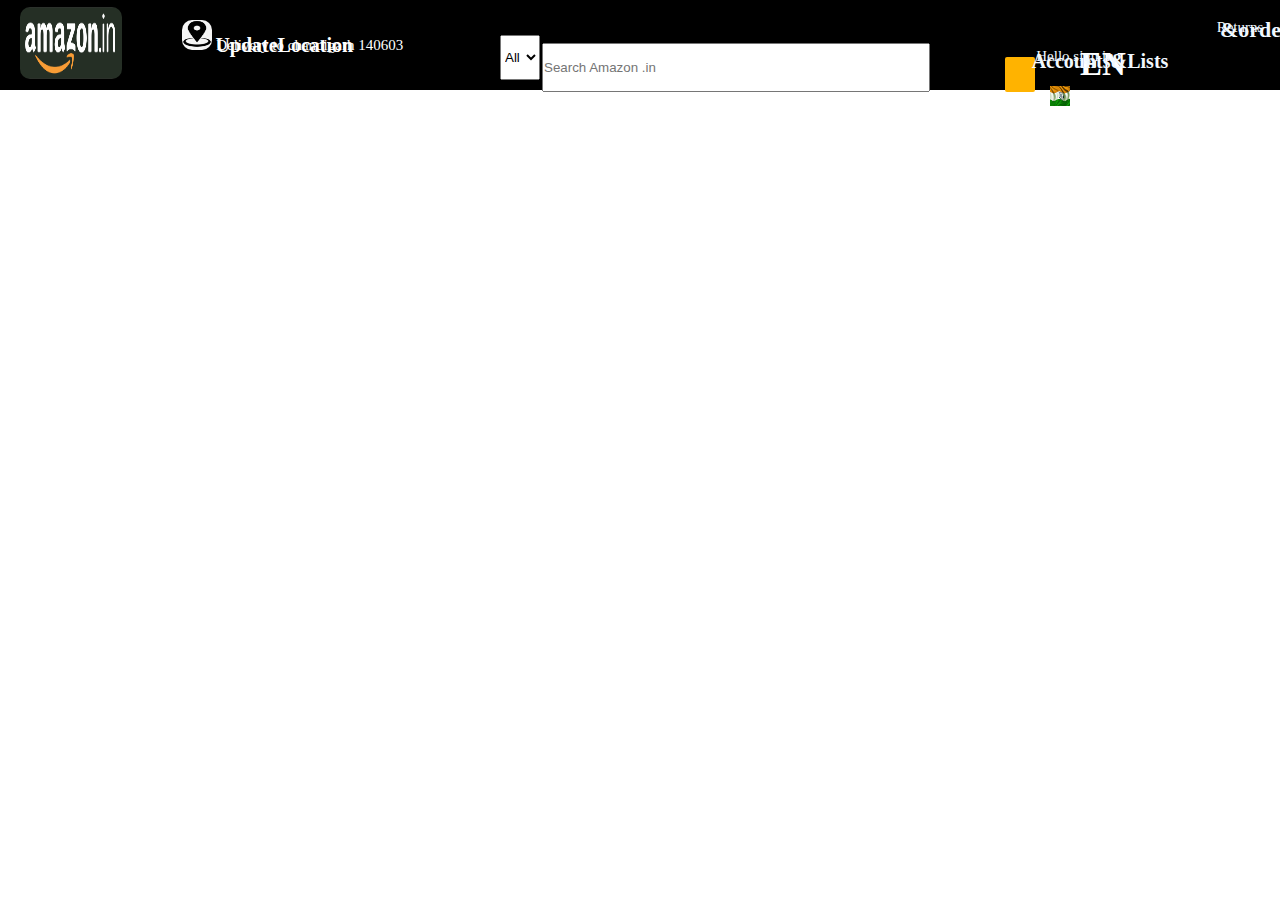
<file: index.html>
<!DOCTYPE html>
<html lang="en">
<head>
    <meta charset="UTF-8">
    <meta name="viewport" content="width=device-width, initial-scale=1.0">
    <title>Document</title>
    <link rel="stylesheet" href="https://cdnjs.cloudflare.com/ajax/libs/font-awesome/6.6.0/css/all.min.css" integrity="sha512-Kc323vGBEqzTmouAECnVceyQqyqdsSiqLQISBL29aUW4U/M7pSPA/gEUZQqv1cwx4OnYxTxve5UMg5GT6L4JJg==" crossorigin="anonymous" referrerpolicy="no-referrer" />
    <link href="https://cdn.jsdelivr.net/npm/bootstrap@5.0.2/dist/css/bootstrap.min.css" rel="stylesheet" integrity="sha384-EVSTQN3/azprG1Anm3QDgpJLIm9Nao0Yz1ztcQTwFspd3yD65VohhpuuCOmLASjC" crossorigin="anonymous">
</head>
<style>
    *{
        padding: 0%;
        margin: 0%;
    }
   
    .hello{
        height: 10vh;
        width: 100%;
        background-color: black;
        display: flex;
        font-size: 5px;
        /* justify-content: space-between; */
        
    }
    .hello a{
        text-decoration: none;
        color: white;
        margin-left: 10px;
        margin-top: 5px;
        height: 15vh;
        width: 8vw;
        font-size: 15px;

    }
    .hello a img{
        height: 8vh;
        width: 8vw;
        border-radius: 10px;
        

       
    }
    .hello a img:hover{
        height: 8vh;
        width: 8vw;
       
        border: 1px solid antiquewhite;

       
    }
    

    .hello img{
        height: 20vh;
        width: 200vw;
        margin-left: 10px;
        margin-top: 2px;
    }
    .no {
        margin-left: 500px;
        height: 5vh;
        width: 8vw;
        margin-top: -55px;
        display: flex;
      
       
    }
    .o1 input{
        display: flex;
        margin-left: 542px;
        height: 5vh;
        width: 30vw;
        margin-top: -37px;
        
    }
    .dell h1{
        height: 2vh;
        width: 2vw;
        font-size: 20px;
        color: white;
        padding-left: 45px;
        margin-top: -20px;
        margin-left: 58px;
    }
    .dell a img{
        height: 30px;
        width: 30px;
        margin-top: 20px;
        margin-left: 60px;
        
    }
    .r1{
        background-color: rgb(255, 179, 0);
        color:  black; 
        margin-left: 1005px;
        text-align: center;
        height: 35px;
        width: 30px;
        margin-top: -35px;
        border-radius: 2px;
    }
    .p1 h1{
        display: flex;
        margin-left: 1080px;
        align-items: center;
        margin-top: -64px;
        font-size: 33px;
        color: white;
        background-color: black;

    }
    .p1 img{
        margin-left: 1050px;
        height: 20px;
        width: 20px;
        margin-top: -65px;
    }
    .g1 p{
        text-align: center;
        font-size: 15px;
        color: aliceblue;
        margin-top: -44px;
        margin-left: 870px;

    }
    .g1 h1{
        text-align: center;
        font-size: 20px;
        color: aliceblue;
        margin-top: -15px;
        margin-left: 920px;
    }
    .d1 p{
        text-align: center;
        font-size: 15px;
        color: aliceblue;
        margin-top: -54px;
        margin-left: 1200px;
    }
    .d1 h1{
        text-align: center;
        font-size: 22px;
        color: aliceblue;
        margin-top: -19px;
        margin-left: 1220px;
    }
    
  
</style>




<body>
    <div class="ji">
        <div class="hello">
            
            <a href="https://www.amazon.in/ref=nav_logo"><img src="amaz1.webp" alt=""></a>
            <div class="dell"><a href="" ><img src="[data-uri]" alt="">
            Delivery to chandigarh 140603</a><br>
        <h1><b>UpdateLocation</b></h1></div>
        </div>
    <div class="no">
        
        <select name="">
            <option value="">All</option>
            <option value="goa">Hp</option>
        </select> 
     </div>
        <div class="o1">
            
     
        <input type="text"   placeholder="Search Amazon .in" > 
        </div>

        <div class="r1">
        <i class="fa-solid fa-magnifying-glass"></i>
     
  
        
    </div>
<div class="p1">
  <img src="indian.jpeg" alt="">
  <h1>EN</h1>
</div>
<div class="g1">
    <p>Hello,sign in</p>
    <h1><b>Accounts&Lists</b></h1>
</div>
<div class="d1">
    <p>Returns</p>
    <h1><b>&order</b></h1>
</div>
<div class="t1">
    <font-awesome-icon :icon="['fas', 'cart-shopping']" />
</div>
</div>
</body>
</html>
</file>
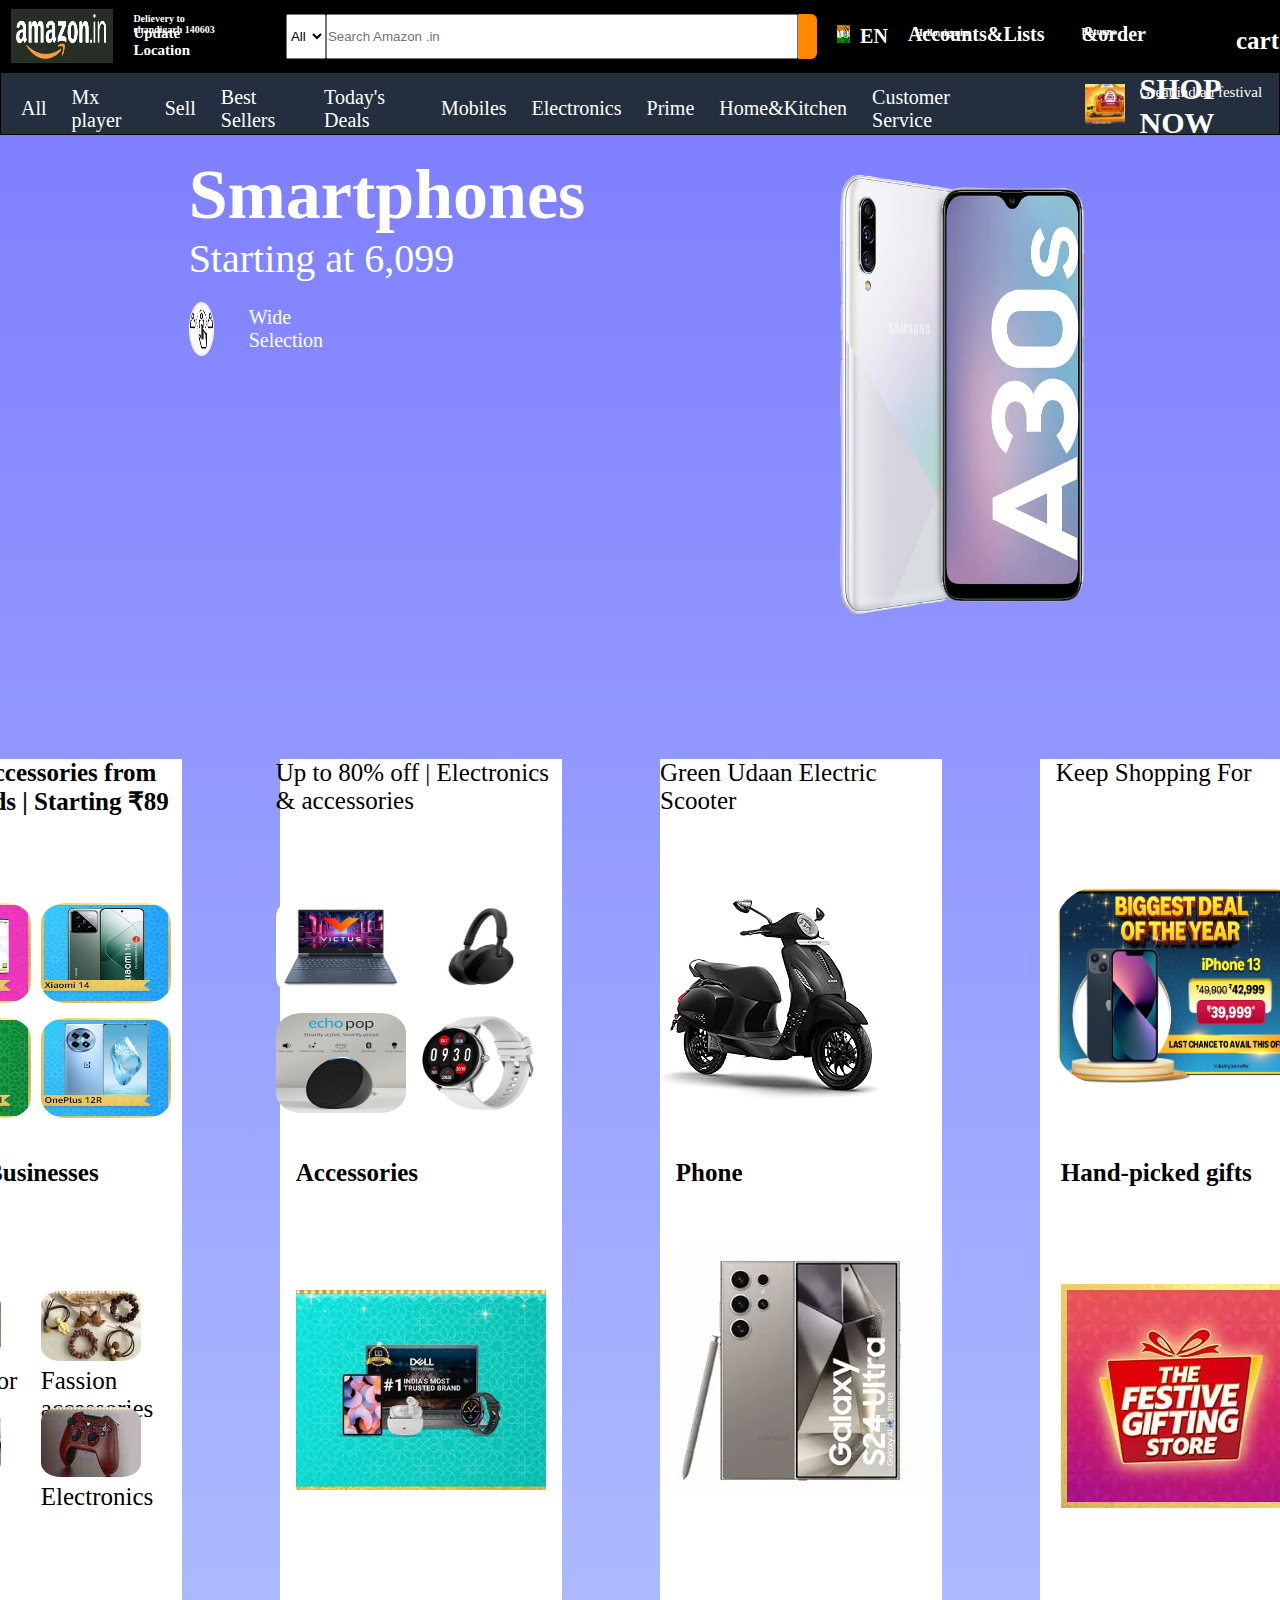
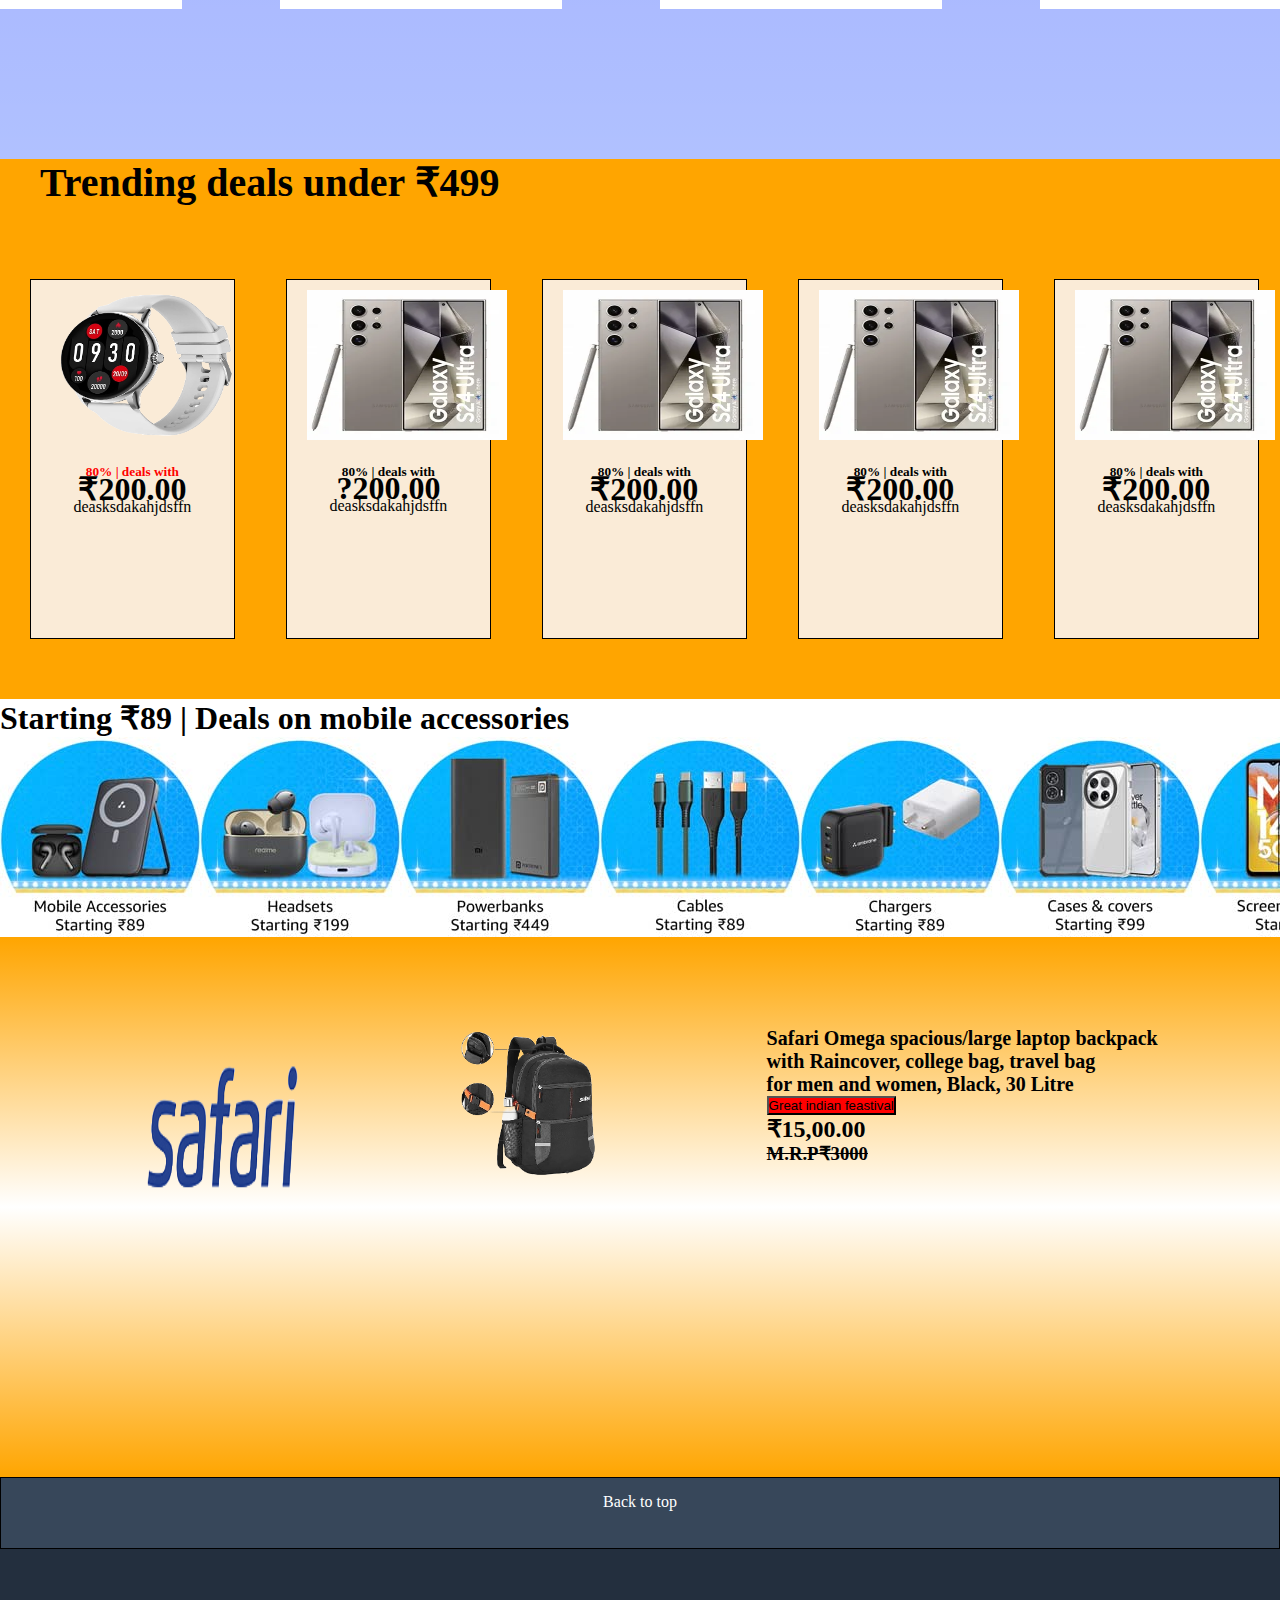
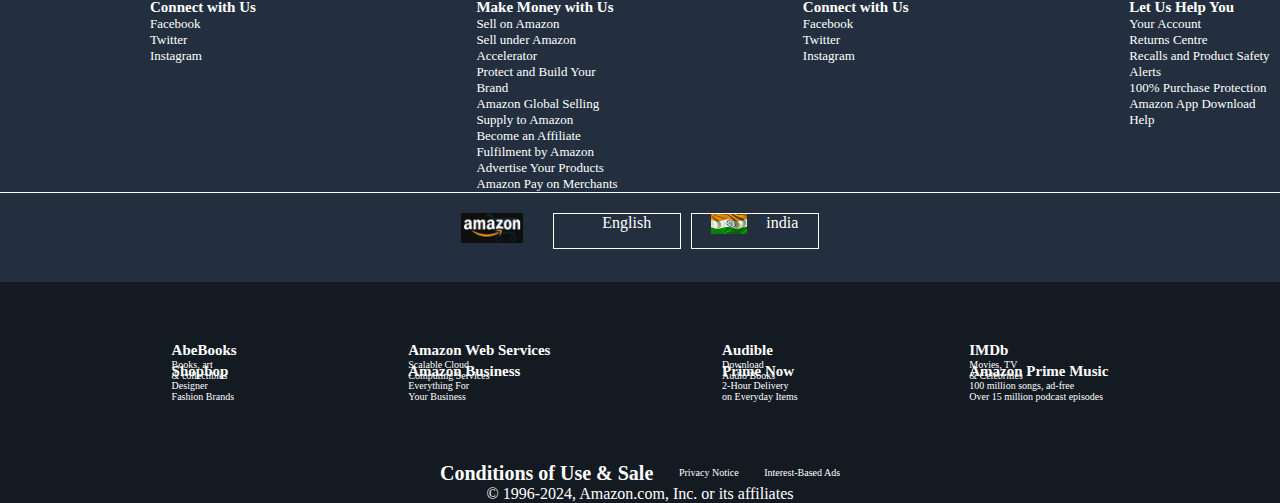
<file: amazon.html>
<!DOCTYPE html>
<html lang="en">
<head>
    <meta charset="UTF-8">
    <meta name="viewport" content="width=device-width, initial-scale=1.0">
    <title>Document</title>
    <link rel="stylesheet" href="amazon.css">
    <link rel="stylesheet" href="https://cdnjs.cloudflare.com/ajax/libs/font-awesome/6.6.0/css/all.min.css" integrity="sha512-Kc323vGBEqzTmouAECnVceyQqyqdsSiqLQISBL29aUW4U/M7pSPA/gEUZQqv1cwx4OnYxTxve5UMg5GT6L4JJg==" crossorigin="anonymous" referrerpolicy="no-referrer" />
    <link href="https://cdn.jsdelivr.net/npm/bootstrap@5.0.2/dist/css/bootstrap.min.css" rel="stylesheet" integrity="sha384-EVSTQN3/azprG1Anm3QDgpJLIm9Nao0Yz1ztcQTwFspd3yD65VohhpuuCOmLASjC" crossorigin="anonymous">
</head>

<body>
    <div class="parent">
        <div class="class1">
            <img src="amaz1.webp">
        </div>
        <div class="class">
         <i class="fa-solid fa-location-dot"></i>
        </div>
        <div class="class2">
            <p><b>Delievery to chandigarh 140603</b></p>
            <h1>Update Location</h1>
        </div>
        <div class="class3">
            <select name="">
                <option value="">All</option>
                <option value="goa">Hp</option>
            </select>
             <!-- </div>
            <div class="go">  -->
                <input type="text"   placeholder="Search Amazon .in" >
             </div>
           
        
        <div class="class9">
            <i class="fa-solid fa-magnifying-glass"></i>

        </div>
        <div class="class4">
            <img src="indian.jpeg" alt=""> 
        </div>
        <div class="class5">
            <h1>EN</h1>
        </div>
        <div class="class6">
            <p><b>Hello,sign in</b></p>
            <h1>Accounts&Lists</h1>
        </div>
        <div class="class7">
            <p>Returns</p>
            <h1>&order</h1>
        </div>
        <div class="class8">
            <i class="fa-solid fa-cart-shopping"></i>
            <h1>cart</h1>
        </div>
        </div>
        <div class="prent2">
            <div class="r1">
                <i class="fa-solid fa-bars"></i>
                
            </div>
            <div class="r2">
                <p>All</p>
            
            </div>
            <div class="r2">
                <p>Mx player</p>
            </div>
            <div class="r2">
              <p>Sell  </p>
            </div>
            <div class="r2">
                <p>Best Sellers</p>
            </div>
            <div class="r2">
                <p>Today's Deals</p>
            </div>
            <div class="r2">
               <p>Mobiles</p>
            </div>
            <div class="r2">
                <p>Electronics</p>
            </div>
            <div class="r2">
                <p>Prime</p>
            </div>
            <div class="r2">
                <p>Home&Kitchen</p>
            </div>
            <div class="r2">
                <p>Customer Service</p>
            </div>
        <!-- </div> -->
            <div class="r3">
                <img src="logo.j.jpeg" alt="">
            </div>
            <div class="r5">
                <p>
                    Great indian festival
                </p>
                <div class="r6">
                    <p>SHOP NOW</p>
                </div>
                
            </div>
              
            
              
            
        </div>
        <div class="pt1">
        <div class="parent3">
            <div class="parent4">
            
        
        
           <h1>Smartphones</h1>
           

           <p>Starting at 6,099</p>
          
            
            <img src="pic1.jpg" alt="">
            <h2>Wide <br>
            Selection</h2>
            
        
        </div>
          
         <div class="parent5">
           <img src="sam1.png" alt="">
        </div>

       
        
    </div>
    <div class="parent6">
  <div class="c1 cc1">
    <h1>Mobile accessories from top brands | Starting ₹89</h1>
    <div class="d">
        <img src="am1.jpg">
        <img src="am2.jpg">
        <img src="am3.jpg">
        <img src="am4.jpg">
    </div>
   
    
    
  </div>
  <div class="c2 cc1">
    <p>Up to 80% off | Electronics & accessories</p>
    <div class="u">
        <img src="lap1.webp">
        <img src="lap2.jpg">
        <img src="lap3.jpg">
        <img src="lap4.jpg">
    </div>
    
  </div>
  <div class="c3 cc1">
    <p>Green Udaan Electric Scooter</p>
    <div class="b">
        <img src="scoo.jpg">
    </div>
    
  </div>
  <div class="c4 cc1 ">
    <p>Keep Shopping For</p>
    <div class="k">
        <img src="i.jpg">
    </div>
    
  </div>
  <div class="c5 cc1">
    <h1>Style &  Businesses</h1>
    <div class="m">
        <div class="n1">
    <img src="ne.jpg"><br>
    <p>Homedecor</p>
</div>
<div class="n1">
    <img src="ne1.jpg"><br>
    <p>Fassion accessories</p>
</div>
    <div class="n1">
    <img src="ne2.jpg"><br>
    <p>furniture</p>
</div>
    <div class="n1">
    <img src="ne3.jpg"><br>
    <p>Electronics </p>
</div>
</div>
    
  </div>
  <div class="c6 cc1">
    <h1>Accessories</h1>
    <div class="g">
        <img src="del.jpg">
    </div>
    
  </div>
  <div class="c7 cc1">
    <h1>Phone</h1>
    <div class="e">
        <img src="kl.webp">
    </div>
    
  </div>
  <div class="c8 cc1">
    <h1>Hand-picked gifts</h1>
    <div class="x">
        <img src="last.jpg">
    </div>
    
  </div>
  </div>
 <div class="tr">
    <div class="tr1">
        <h2>Trending deals under  ₹499</h2>
    
    <div class="e1">
        <div class="u2">
        <img src="t5.png" alt="">
        <h5 style="color: red;">80% | deals with </h5>
        <h1> ₹200.00</h1>
        <p>deasksdakahjdsffn</p>
    </div>
    <div class="u2">
        <img src="kl.webp" alt="">
        <h5>80% | deals with </h5>
        <h1>?200.00</h1>
        <p>deasksdakahjdsffn</p>
    </div>
    <div class="u2">
        <img src="kl.webp" alt="">
        <h5>80% | deals with </h5>
        <h1> ₹200.00</h1>
        <p>deasksdakahjdsffn</p>
    </div>
    <div class="u2">
        <img src="kl.webp" alt="">
        <h5>80% | deals with </h5>
        <h1> ₹200.00</h1>
        <p>deasksdakahjdsffn</p>
    </div>
    <div class="u2">
        <img src="kl.webp" alt="">
        <h5>80% | deals with </h5>
        <h1> ₹200.00</h1>
        <p>deasksdakahjdsffn</p>
    </div>
    
    </div>
</div>
 </div>
 <div class="nex1">
    <div class="b">
        <h1>Starting ₹89 | Deals on mobile accessories</h1>
    </div>
   <div class="op1">
    <img src="s1.jpg" alt="">
    <img src="s2.jpg" alt="">
    <img src="s3.jpg" alt="">
    <img src="s4.jpg" alt="">
    <img src="s5.jpg" alt="">
    <img src="s6.jpg" alt="">
    <img src="s7.jpg" alt="">

   </div>
 </div>
 <div class="do">
 <div class="do1">
    <img src="file (1).png" alt="">

 
 </div>
 <div class="do2">
    <img src="file (2).png" alt="">
 </div>
 <div class="do3">
    <p><b>Safari Omega spacious/large laptop backpack<br>
         with Raincover, college bag, travel bag <br>
         for men and women, Black, 30 Litre</b></p>
         <button>Great indian feastival</button>
         <h2>₹15,00.00</h2>
         <h3>M.R.P₹3000</h3>
 </div>
</div>

    <div class="foot1">
        <p>Back to top</p>
    </div>
    <div class="foot">
        
        <div class="foot2">
            <h1><b>Connect with Us</b></h1>
            <p>Facebook</p>
            <p>Twitter</p>
            <p>Instagram</p>
        </div>
        <div class="foot2">
            <h1><b>Make Money with Us</b></h1>
            <p>Sell on Amazon</p>
            <p>Sell under Amazon Accelerator</p>
            <p>Protect and Build Your Brand</p>
            <p>Amazon Global Selling</p>
            <p>Supply to Amazon</p>
            <p>Become an Affiliate</p>
            <p>Fulfilment by Amazon</p>
            <p>Advertise Your Products</p>
            <p>Amazon Pay on Merchants</p>
        </div>
        <div class="foot2">
            <h1><b>Connect with Us</b></h1>
            <p>Facebook</p>
            <p>Twitter</p>
            <p>Instagram</p>
            
        </div>
        <div class="foot2">
            <h1><b>Let Us Help You</b></h1>
            <p>Your Account</p>
            <p>Returns Centre</p>
            <p>Recalls and Product Safety Alerts</p>
            <p>100% Purchase Protection</p>
            <p>Amazon App Download</p>
            <p>Help</p>
        </div>
        
</div>
<div class="last">
    <div class="pic">
        <img src="w.png" alt="">
        </div>
        <div class="last1">
            <i class="fa-solid fa-globe"></i>
 <p>English</p>
 <i class="fa-solid fa-up-down"></i>
        </div>
        <div class="pic1">
            <img src="indian.jpeg" alt="">
            <p>india</p>
        </div>
    <!-- </div> -->
   
   
</div>
<div class="too">
    <div class="to">
        <h1>AbeBooks</h1>
        <p>Books, art<br>
            & collectibles</p><br><br><br><br>
            <h1>Shopbop</h1>
            <p>Designer<br>
                Fashion Brands</p>
    </div>
    <div class="to">
        <h1>Amazon Web Services</h1>
        <p>Scalable Cloud<br>
            Computing Services</p><br><br><br><br>
            <h1>Amazon Business</h1>
            <p>Everything For<br>
                Your Business</p>

    </div>
    <div class="to">
        <h1>Audible</h1>
        <p>Download<br>
            Audio Books</p><br><br><br><br>
            <h1>Prime Now</h1>
            <p>2-Hour Delivery<br>
                on Everyday Items</p>
    </div>
    <div class="to">
        <h1>IMDb</h1>
        <p>Movies, TV<br>
            & Celebrities</p><br><br><br><br>
            <h1>Amazon Prime Music</h1>
            <p>100 million songs, ad-free<br>
                Over 15 million podcast episodes
                </p>
    </div>
    
    </div>
    <div class="dt">
        
        <h1>Conditions of Use & Sale</h1>

            <p>Privacy Notice</p>
            <p>Interest-Based Ads</p>
            
        
    </div>
    <div class="dt2">
        <p>© 1996-2024, Amazon.com, Inc. or its affiliates</p>
    </div>
    
</div>
   

       

     

     


          
                
            
      
</body>
</html>
</file>
<file: amazon.css>
*{
    padding: 0;
    margin: 0;
    box-sizing: border-box;
}
.parent{
    display: flex;
    height: 8vh;
    width: 100vw;
    border: 1px solid black;
    align-items: center;
    /* justify-content: space-around; */
    background-color: black;
  
  
}
.class1{
    display: flex;
    margin-right: 10px;
    
}
.class1 img{
    /* display: flex; */
    height: 6vh;
    width: 8vw;
    align-items: center;
    margin-left: 10px;
    /* margin-right: 10px; */


}
.class i{
    display: flex;
    margin-right: 10px;
    color: white;
}

.class2 p{
    display: flex;
    color: white;
    font-size: 10px;
    
    
}
.class2 i{
    display: flex;
    color: white;
    

}
.class2 h1{
    display: flex;
    color: white;
    font-size: 15px;
    margin-top: -10px;
    font-weight: 800;
}
.class3{
    display: flex;
    margin-left: 50px;
    height: 5vh;
    width: 40vw;
    border-radius: 20px;
}
.class3 input{
    width: 600vw;
}
 /* .go input{
    display: flex;
    height:2vw;
    width: 10vw;
   
}  */
.class3 i{
    display: flex;
    color: black;
    border: 1px solid rgba(255, 149, 0, 0.811);
    background-color: rgb(255, 145, 0);
}
.class9{
    color: black;
    background-color: rgb(255, 136, 0);
    height: 5vh;
    width: 2vw;
    text-align: center;
    border-radius: 1px 6px 6px 1px;
    /* margin-top: 10px; */
}
.class9 i{
    margin-top: 10px;
}

.class4 img{
    display: flex;
    height: 2vh;
    width: 1vw;
    justify-content: center;
    margin-left: 20px;
    margin-top: -5px;
}
.class5 h1{
    display: flex;
    color: white;
    font-size: 20px;
    align-items: center;
    margin-left: 10px;
}
.class6 p{
    display: flex;
    color: white;
    font-size: 10px;
    margin-left: 27px;
    
}
.class6 h1{
    /* display: flex; */
    font-size: 20px;
    color: white;
    margin-left: 20px;
    margin-top: -15px;
    font-weight: 600;
}
.class7 p{
    display: flex;
    color: white;
    font-size: 10px;
    margin-left: 37px;
    font-weight: 800;
    
}
.class7 h1{
  color: white;
  margin-top: -14px;
  font-size: 20px;
  margin-left: 37px;
  font-weight: 600;
  

}
.class8 {
    display: flex;
    color: white;
    
    margin-left: 60px;
  
    align-items: center;
}
.class8 i{
    /* display: flex; */
    
    font-size: 40px;
    /* margin-top: -30px; */
    margin-left: 20px;

   
}
.class8 h1{
    font-size: 25px;
    margin-top: 10px;
    margin-left: 10px;
}
.prent2{
    display: flex;
    border: 1px solid black;
    height: 7vh;
    width: 100vw;
    
    align-items: center;
    background-color: rgb(35, 47, 62);

}
.r1 i{
    display: flex;
    font-size: 40px;
    color: white;
    margin-left: 10px;
}
.r2{
    display: flex;
    font-size: 20px;
    padding-right: 15px;
    align-items: center;
    margin-top: 10px;
    margin-left: 10px;
    color: white;
    /* height: 4vh; */
}
.r2:hover{
    border: 2px solid white;
    height: 6vh;
    color: white;
    margin-top: -5px;
    background-color: black;
    text-align: center;

}.r3{
    display: flex;
    color: white;
    
    
}

.r5 p{
    font-size: 15px;
    color: white;
    margin-top: 17px;
    margin-left: 15px;
    
  
    

}
.r6 p{
    font-size: 30px;
    margin-top: -29px;
    font-weight: 800;
    margin-right: 10px;
    color: whiyte;
}
.r6 h1{
     margin-top: 40px; 
    font-size: 20px;
    margin-right: 30px;
    margin-bottom: 20px;
    color: white;
    margin-left: 30px;
}
.r3 img{
    margin-left: 80px;
    height: 40px;
    width: 40px;
   
}
.pt1{
    background-image: linear-gradient(rgba(0, 0, 255, 0.502),rgba(0, 64, 255, 0.292),rgb(0, 119, 255));
}
.parent3
{
    display: flex;
    /* background-image: url(back.webp); */
    /* background-image: linear-gradient(blue,rgba(0, 0, 255, 0.372),white); */
    /* height: 200vh; */
    /* width: 100vw; */
    justify-content: center;
    color: white;
   
}
.parent4 h1{
    display: flex;
    font-size: 70px;
    font-weight: 800;
    margin-top: 20px;
    margin-right: 200px;
    
    
}
.parent4 p{
    font-size: 40px;
}

.parent4 img{
    display: flex;
    /* font-size: 40px; */
    /* margin-top: 200px;
    margin-right: 250px; */
    border: 1px solid white;
    margin-top: -70px;
    height: 6vh;
    width: 2vw;
    border-radius: 150%;
    margin-top: 20px;
}
.parent4 h2{
  

    font-size: 20px;
    margin-left: 60px;
    margin-top: -50px;
    font-weight: 400;

}
/* .parent3 p img{
 
    margin-left: 10px;
} */
.parent5 img{
    
    height: 50vh;
    width: 20vw;
    margin-top: 40px;
    margin-left: 50px;
}
/* .parent4 img{
    border: 1px solid black;
    background-color: white;
    height: 2vh;
    width: 20vw;
    color: black;
    border-radius: 20px;
}

 */
 .parent6{
    display: grid;
    grid-template-columns: 280px 280px 280px 340px;
    grid-template-rows: 150px 150px;
    column-gap: 100px;
    row-gap: 250px;
    justify-content: center;
    height: 120vh;
    
    /* background-color: aliceblue; */
   margin-top: 50px;
    

   
    
  
   
   
 }
 .c1{
     display: grid;
    /* grid-template-columns: 250px 250px 250px 250px;
    grid-template-rows: 150px 150px;
    column-gap: 100px;
    row-gap: 100px;
    justify-content: center; */
    /* border: 1px solid black;  */
    height: 50vh;
    width: 22vw;
    background-color: white;
    justify-content: center;
 }
 .cc1{
    margin-top: 80px;
 }
 .c1 h1{
    font-size: 25px;

 }
 .d img{
    height: 100px;
    width: 130px;
    border-radius: 20%;
    
  
 }
 .d{
    display: grid;
    grid-template-columns: 70px 140px;
    grid-template-rows: 100px;
    gap: 5%;
    justify-content: center;
    column-gap: 70px;
    
    margin-top: -20px;
    

   
 }
 .c2{
    display: grid;
    font-size: 25px;
    /* border: 1px solid black;  */
    height: 50vh;
    width: 22vw;
    background-color: white;
    justify-content: center;
 }
 .u img{
    height: 100px;
    width: 130px;
    border-radius: 20%;
 }
 .u{
    display: grid;
    grid-template-columns: 70px 150px;
    grid-template-rows: 100px;
    gap: 5%;
    justify-content: center;
    column-gap: 70px;
    margin-top: -30px;
    
   
 }
 .c3{
    display: grid;
    font-size: 25px;
    /* border: 1px solid black;  */
    height: 50vh;
    width: 22vw;
    background-color: white;
    justify-content: center;
 }
 .b img{
   
    margin-top: -20px;
   
 }
 .c4{
    display: grid;
    font-size: 25px;
    /* border: 1px solid black;  */
    height: 50vh;
    width: 22vw;
    background-color: white;
    justify-content: center;

 }
 .k img{
    
    height: 200px;
    width: 250px;
    border-radius: 20%;
   
    margin-top: -20px;
    
 }
 .c5{

    display: grid;
    /* border: 1px solid black;  */
    height: 50vh;
    width: 22vw;
    background-color: white;
    font-size: 25px;
 }
 .c5 h1{
    font-size: 25px;
 }
 .m{
    display: grid;
    grid-template-columns: 70px 140px;
    grid-template-rows: 100px;
    gap: 5%;
    justify-content: center;
    column-gap: 70px;
    
    margin-top: -10px;
    
    
    
 }
 .n1 img{
    height: 70px;
    width: 100px;
    border-radius: 20%;
 }
 .c6{
    display: grid;
    /* border: 1px solid black;  */
    height: 50vh;
    width: 22vw;
    background-color: white;
    font-size: 25px;
    justify-content: center;
 }
 .c6 h1{
    font-size: 25px;
 }
 .g img{
    height: 200px;
    width: 250px;
   
    margin-top: -10px;
 }
 .c7{
    display: grid;
    /* border: 1px solid black;  */
    height: 50vh;
    width: 22vw;
    background-color: white;
    font-size: 25px;
    justify-content: center;
 }
 .e img{
    height: 250px;
    width: 250px;
    margin-top: -50px;
    /* justify-content: center; */
   
    
 }
 .c7 h1{
    font-size: 25px;
 }
 .c8{
    display: grid;
    /* border: 1px solid black;  */
    height: 50vh;
    width: 22vw;
    background-color: white;
    justify-content: center;

 }
 .c8 h1{
    font-size: 25px;
 }
.tr{
    display: flex;
    background-color: orange;
    height: 60vh;
   
}
.e1{
    display: grid;
    /* border: 1px solid black; */
    grid-template-columns: 1fr 1fr 1fr 1fr 1fr;

    gap: 5%;
    
    margin-left: 30px;
    margin-top: -60px;
    
}
/* .u1{
    border: 1px solid black;
    background-color: antiquewhite;
} */
.u2{
    border: 1px solid black;
    background-color: antiquewhite;
    height: 40vh;
    /* margin-top: 10px; */
    width: 16vw;
    padding-bottom: 45px;
}
.u2 img{

 height: 150px;
 /* margin: 50px;
 padding: 10px; */
 width: 200px;
margin-left: 20px;
 /* align-self: center; */
 margin-top: 10px;
 gap: 10%;
}
.u2 h5{
    text-align: center;
    margin-top: 20px;
}
.u2 h1{
    margin-top: -10px;
}
.tr1 h2{
    font-size: 40px;
    font-weight: 600;
    height: 20vh;
    /* width: 100vw; */
    margin-left: 40px;
    
}
.u2 p{
    text-align: center;
    margin-top: -10px;
    
   
}
 .tr1 h1{
    text-align: center;
    /* margin-top: 20px; */
 }
 .nex1{
    /* display: flex; */
    background-color: white;
    /* margin-top: 10px; */

 }
 .op1{
    display: flex;
    justify-content: space-between;

 }  
 .do{
    display: flex;
    background-image: linear-gradient(orange,white,orange);
    height: 60vh;
    justify-content: space-evenly;
   
    
    

 }
 .do1 img{
    display: flex;
    height: 200px;
    width: 200px;
    align-items: center;
    margin-top: 70px;
 }
.do2 img{
    height: 200px;
    width: 200px;
    margin-top: 70px;

}
.do3 p{
    font-size: 20px;
    margin-top: 90px;
}
.do3 button{
    background-color: red;
}
.do3 h3{
    text-decoration-line: line-through;

}
.foot1{
    display: flex;
    border: 1px solid black;
    height: 8vh;
    
    color: white;
    
    justify-content: center;
    background-color: #37475A;
}
.foot1 p{
    margin-top: 15px;
}
.foot{
    display: grid;
    color: white;
    background-color: #232F3E;
    grid-template-columns: 1fr 1fr 1fr 1fr;
    grid-template-rows: 1fr;
    row-gap: 20px;
  
    column-gap: 10px;
    justify-self: center;
    gap: 2%;
    


}
.foot2 h1{
    font-size: 15px;
    margin-top: 50px;
    margin-left: 150px;
}
.foot2 p{
    font-size: 13px;
    margin-left: 150px;
}
.last{
 display: flex;
 height: 50px;
 /* border: 1px solid white; */
 border-top: 1px solid white;
 justify-content: center;
 background-color: #232F3E;
 justify-content: space-evenly;
}
.pic img{
    display: flex;
    height: 20px;
     
}
.last1{
  display: flex;
  /* border:1px solid white; */
  border-top: white;
  /* height: 4vh;
  width: 10vw; */
  justify-content: space-evenly;
  color: white;
  
}
.last1 p{
    color: white;
    margin-left: 20px;
}
.last i{
    margin-top: 5px;
}
.last{
 display: flex;
 height: 10vh;
 /* border: 1px solid white; */
 justify-content: center;
 background-color: #232F3E;

}
.pic img{
    display: flex;
    height: 30px;
    margin-right: 30px;
    margin-top: 20px;
     
}
.last1{
  display: flex;
  border:1px solid white;
  height: 4vh;
  width: 10vw;
  justify-content: space-evenly;
  color: white;
  margin-top: 20px;
  
}
.last1 p{
    color: white;
    margin-left: 20px;
}
.last i{
    margin-top: 5px;
}
.pic1{
    display: flex;
    border:1px solid white;
  height: 4vh;
  width: 10vw;
  color: white;
  justify-content: space-evenly;
  margin-left: 10px;
  margin-top: 20px;
}
.pic1 img{
    display: flex;
    height: 20px;
}
.too{
    display: flex;
    justify-content: space-evenly;
    /* border: 1px solid black; */
    background-color: #131A22;
    color: white;
}
.to{
    margin-top: 150px;
    }
  

    
    


.to h1{
    font-size: 15px;
    margin-top: -90px;
   

}
.to p{
    font-size: 10px;
   
}
.dt{
    display: flex;
    justify-content: center;
    gap: 2%;
    background-color: #131A22;
    color: white;
}
.dt h1{
    font-size: 20px;
    margin-top: 30px;
}
.dt p{
    font-size: 10px;
    margin-top: 35px;
}
.dt2
{
    display: flex;
    justify-content: center;
    background-color: #131A22;
    color: white;
}
</file>
